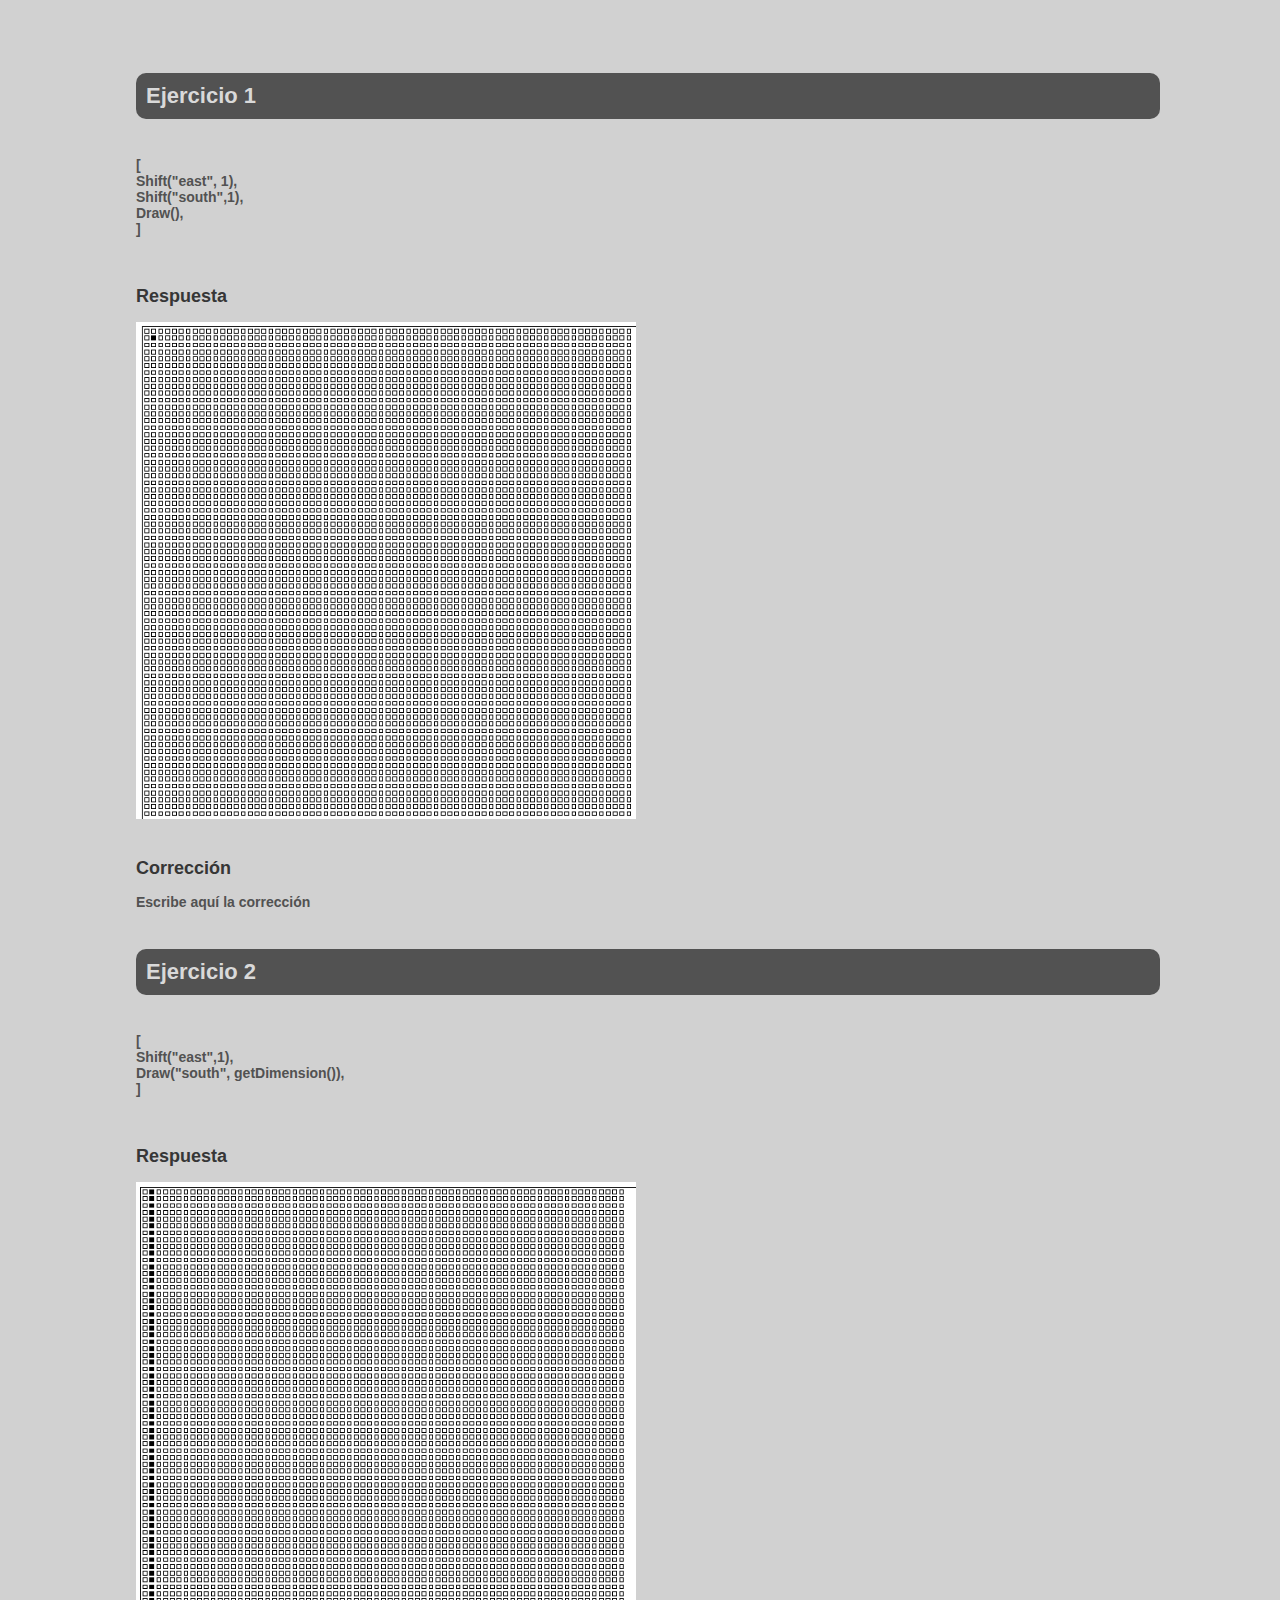
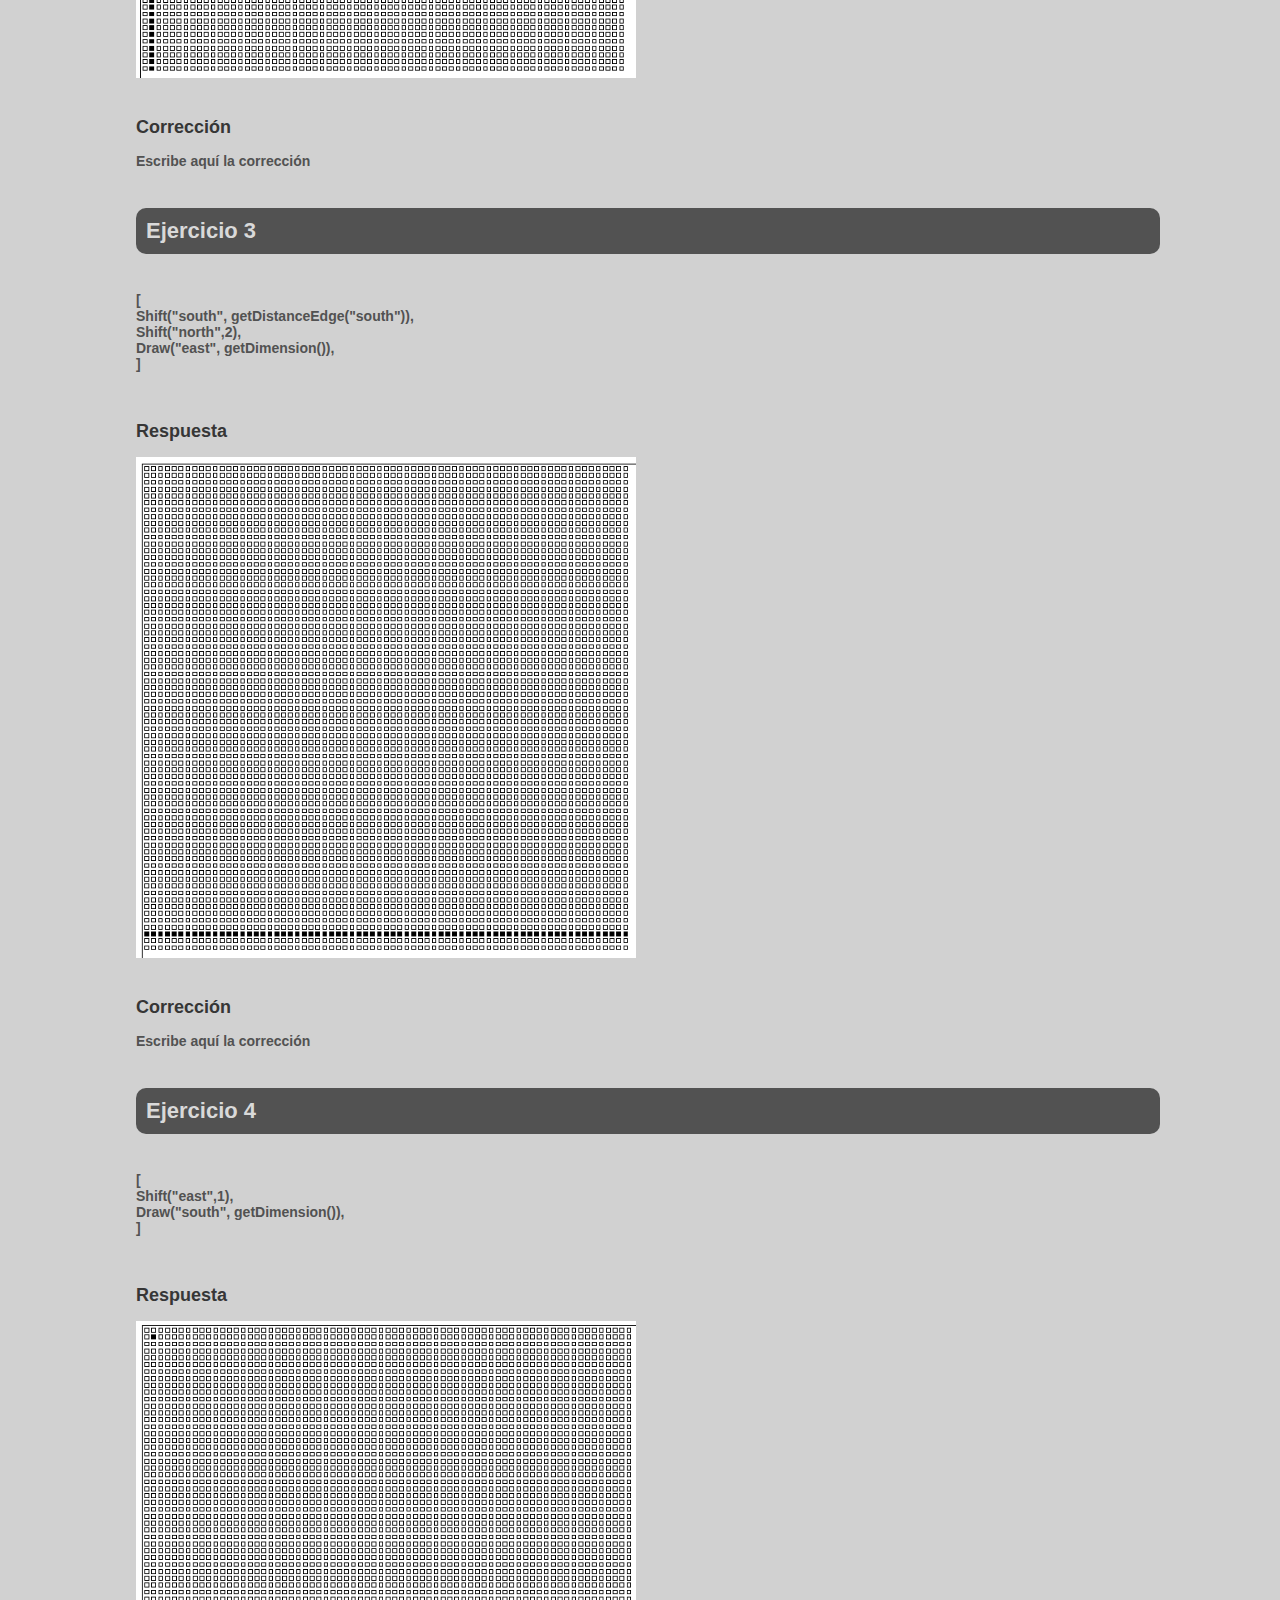
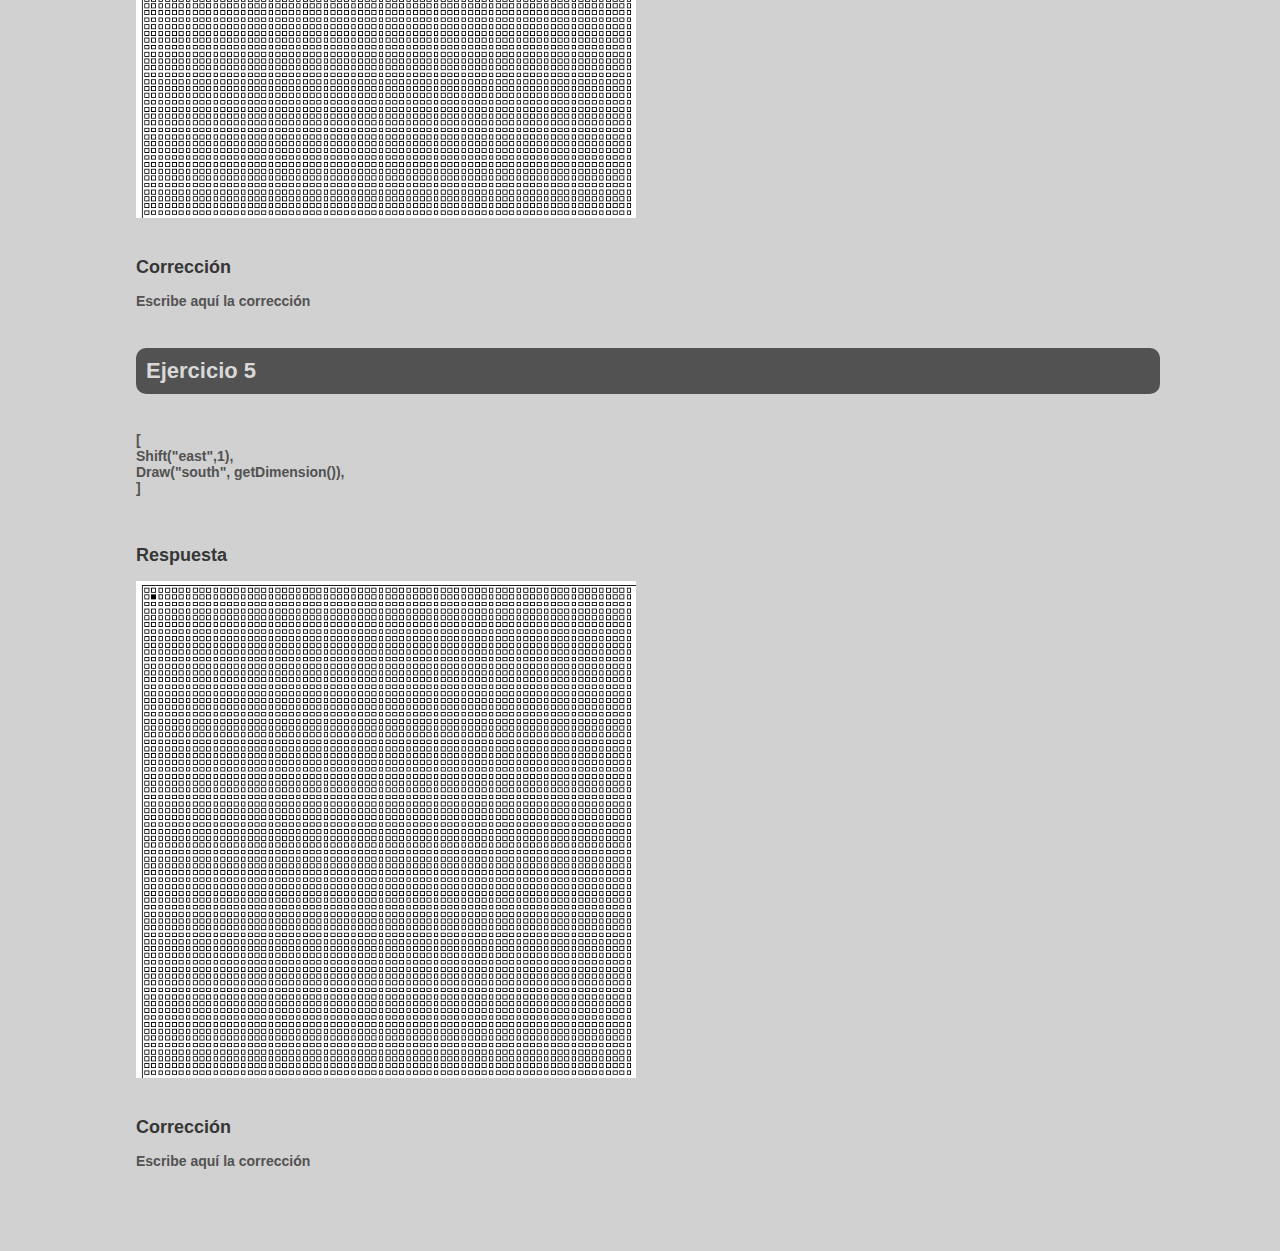
<file: Practica_3_Conocimiento/Soluciones_codigo-ImpGrid/index.html>
<!DOCTYPE html>
<html lang="en">
<head>
  <meta charset="UTF-8">
  <meta name="viewport" content="width=device-width, initial-scale=1.0">
  <title>Soluciones Imperative Grid - Conocimiento_3</title>
  <style>
    body{width:80%;height:auto;padding:50px 10% 50px 10%;background-color:#d1d1d1;font-family: Arial, Helvetica, sans-serif;}
    .entrada{width:100%;height:auto;}
    .entrada h1{color:#d9d9d9;font-size:22px;background-color:#525252;padding:10px;border-radius: 10px;}
    .entrada h2{color:#363636;font-size:18px}
    .entrada h3{color:#525252;font-size:14px}
    .entrada ul{color:#525252;list-style-type:decimal;}
    .entrada li{color:#525252;font-size:14px}
    .entrada a{color:#34577e;font-size:14px}
    .pregunta{width:100%;height:auto;padding:10px 0px 10px 0px;}
    .respuesta{width:100%;height:auto;color:#525252;padding:10px 0px 10px 0px;}
    .correccion{width:100%;height:auto;color:#525252;padding:10px 0px 10px 0px;}
  </style>
</head>
<body>
<!-- _______________________________________________________________________ -->
<!-- _____________________________EJERCICIO 1_______________________________ -->
<!-- _______________________________________________________________________ -->
  <section class="entrada">
    <h1>Ejercicio 1</h1>
    <div class="pregunta">
      <h3>
        [
        <br>Shift("east", 1),
        <br>Shift("south",1),
        <br>Draw(),
        <br>]
      </h3>
    </div>
    <div class="respuesta">
      <h2>Respuesta</h2>
      <img src="media/Grid_1.png" alt="" width="500px">
    </div>
    <div class="correccion">
      <h2>Corrección</h2>
      <h3>Escribe aquí la corrección</h3>
    </div>
  </section>
  <!-- _______________________________________________________________________ -->
<!-- _____________________________EJERCICIO 2_______________________________ -->
<!-- _______________________________________________________________________ -->
<section class="entrada">
  <h1>Ejercicio 2</h1>
  <div class="pregunta">
    <h3>
      [
      <br>Shift("east",1),
      <br>Draw("south", getDimension()),
      <br>]
    </h3>
  </div>
  <div class="respuesta">
    <h2>Respuesta</h2>
    <img src="media/Grid_2.png" alt="" width="500px">
  </div>
  <div class="correccion">
    <h2>Corrección</h2>
    <h3>Escribe aquí la corrección</h3>
  </div>
</section>
<!-- _______________________________________________________________________ -->
<!-- _____________________________EJERCICIO 3_______________________________ -->
<!-- _______________________________________________________________________ -->
<section class="entrada">
  <h1>Ejercicio 3</h1>
  <div class="pregunta">
    <h3>
      [
      <br>Shift("south", getDistanceEdge("south")),
      <br>Shift("north",2),
      <br>Draw("east", getDimension()),
      <br>]
    </h3>
  </div>
  <div class="respuesta">
    <h2>Respuesta</h2>
    <img src="media/Grid_3.png" alt="" width="500px">
  </div>
  <div class="correccion">
    <h2>Corrección</h2>
    <h3>Escribe aquí la corrección</h3>
  </div>
</section>
<!-- _______________________________________________________________________ -->
<!-- _____________________________EJERCICIO 4_______________________________ -->
<!-- _______________________________________________________________________ -->
<section class="entrada">
  <h1>Ejercicio 4</h1>
  <div class="pregunta">
    <h3>
      [
      <br>Shift("east",1),
      <br>Draw("south", getDimension()),
      <br>]
    </h3>
  </div>
  <div class="respuesta">
    <h2>Respuesta</h2>
    <img src="media/Grid_1.png" alt="" width="500px">
  </div>
  <div class="correccion">
    <h2>Corrección</h2>
    <h3>Escribe aquí la corrección</h3>
  </div>
</section>
<!-- _______________________________________________________________________ -->
<!-- _____________________________EJERCICIO 5_______________________________ -->
<!-- _______________________________________________________________________ -->
<section class="entrada">
  <h1>Ejercicio 5</h1>
  <div class="pregunta">
    <h3>
      [
      <br>Shift("east",1),
      <br>Draw("south", getDimension()),
      <br>]
    </h3>
  </div>
  <div class="respuesta">
    <h2>Respuesta</h2>
    <img src="media/Grid_1.png" alt="" width="500px">
  </div>
  <div class="correccion">
    <h2>Corrección</h2>
    <h3>Escribe aquí la corrección</h3>
  </div>
</section>


</body>
</html>
</file>
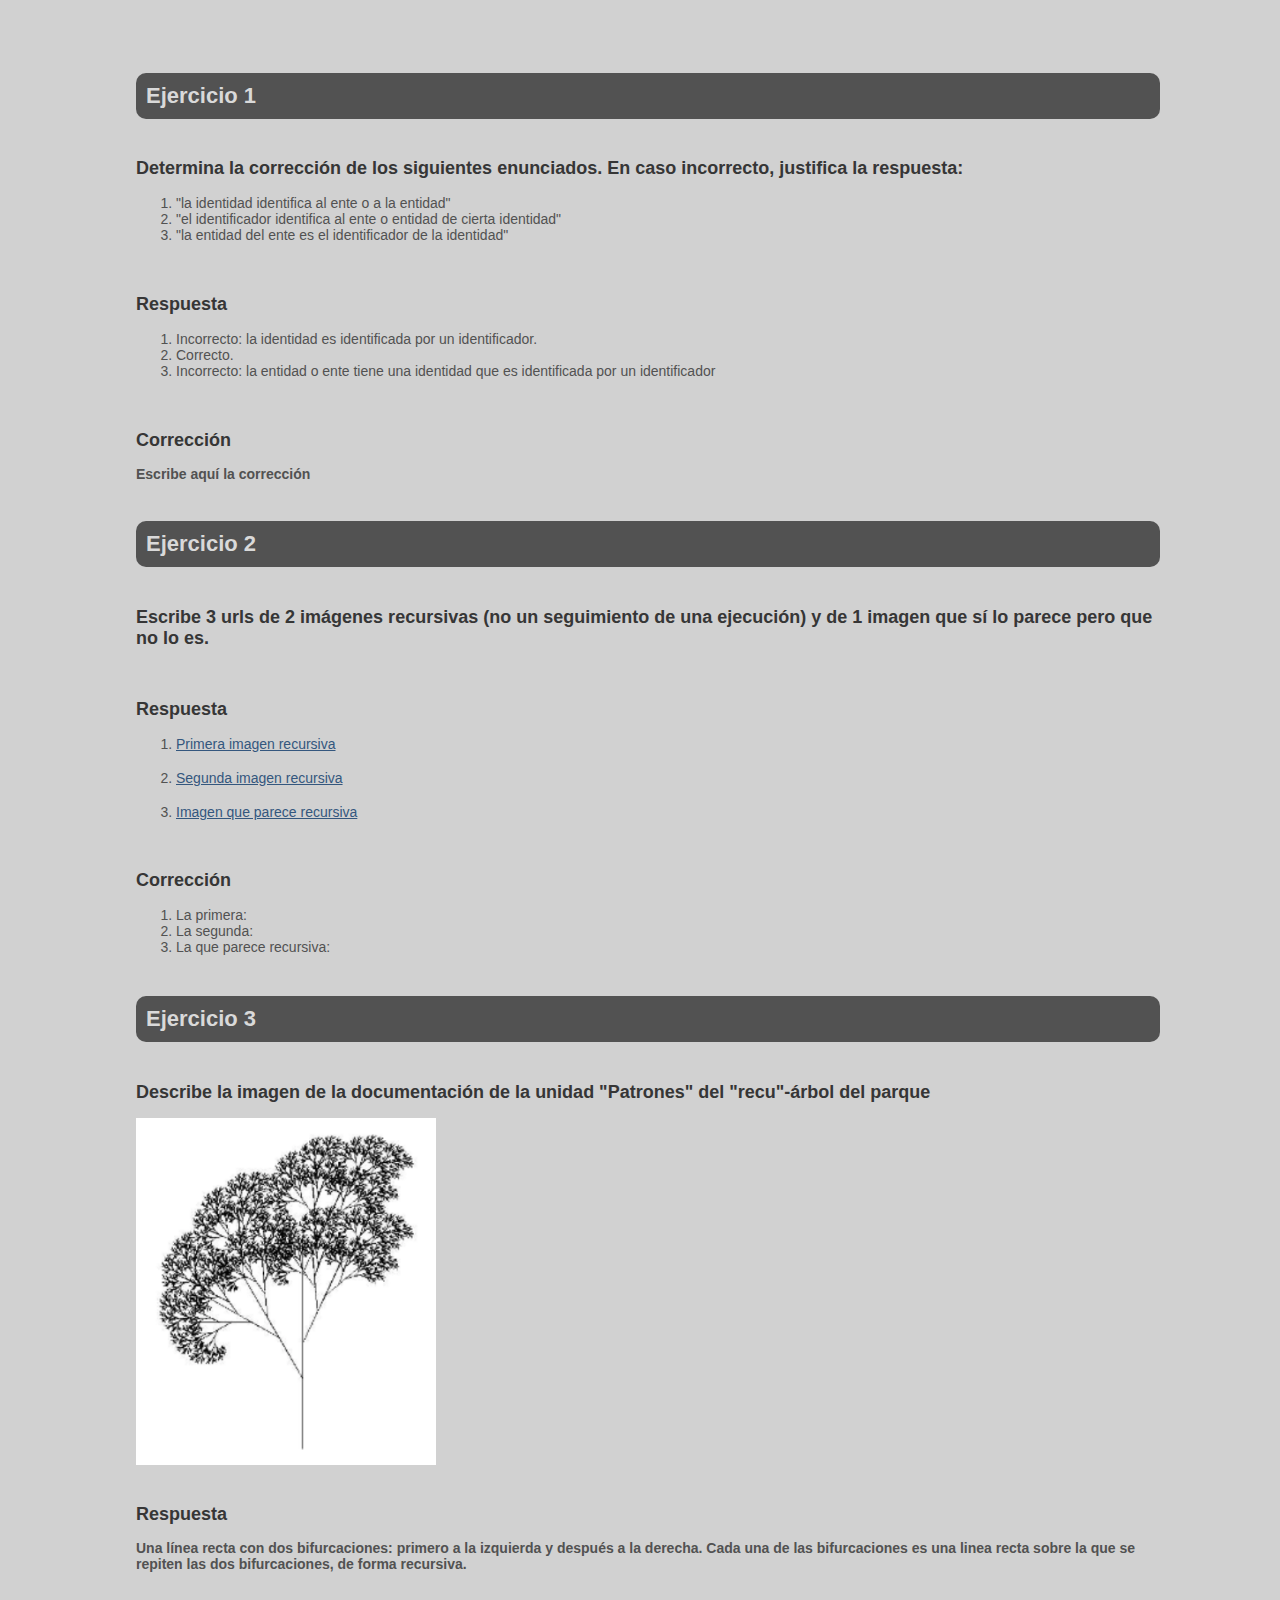
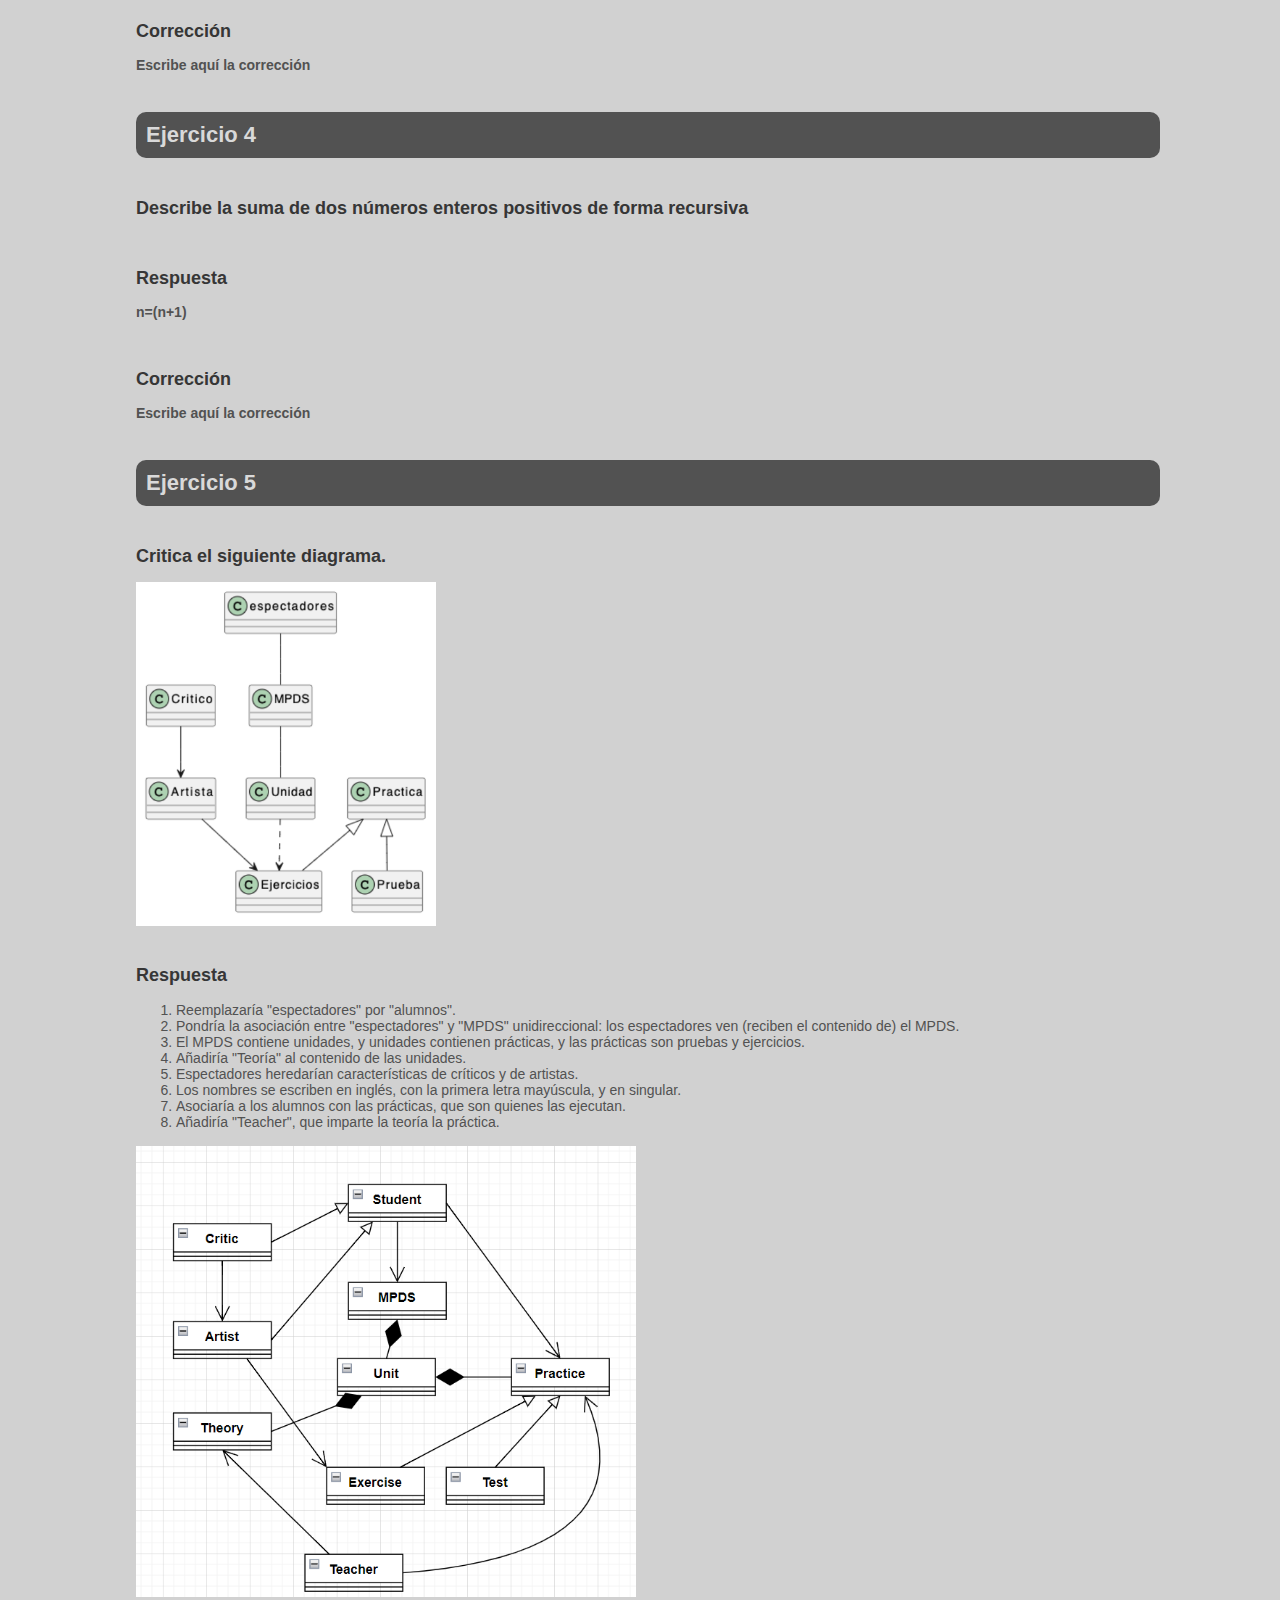
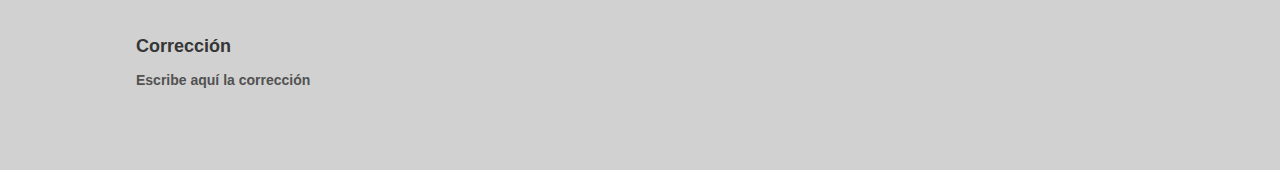
<file: Cuestionario_2_Patrones-UML/Cuestionario.html>
<!DOCTYPE html>
<html lang="en">
<head>
  <meta charset="UTF-8">
  <meta name="viewport" content="width=device-width, initial-scale=1.0">
  <title>Cuestionario</title>
  <style>
    body{width:80%;height:auto;padding:50px 10% 50px 10%;background-color:#d1d1d1;font-family: Arial, Helvetica, sans-serif;}
    .entrada{width:100%;height:auto;}
    .entrada h1{color:#d9d9d9;font-size:22px;background-color:#525252;padding:10px;border-radius: 10px;}
    .entrada h2{color:#363636;font-size:18px}
    .entrada h3{color:#525252;font-size:14px}
    .entrada ul{color:#525252;list-style-type:decimal;}
    .entrada li{color:#525252;font-size:14px}
    .entrada a{color:#34577e;font-size:14px}
    .pregunta{width:100%;height:auto;padding:10px 0px 10px 0px;}
    .respuesta{width:100%;height:auto;color:#525252;padding:10px 0px 10px 0px;}
    .correccion{width:100%;height:auto;color:#525252;padding:10px 0px 10px 0px;}
  </style>
</head>
<body>
<!-- _______________________________________________________________________ -->
<!-- _____________________________EJERCICIO 1_______________________________ -->
<!-- _______________________________________________________________________ -->
  <section class="entrada">
    <h1>Ejercicio 1</h1>
    <div class="pregunta">
      <h2>Determina la corrección de los siguientes enunciados. En caso incorrecto, justifica la respuesta:</h2>
      <ul>
        <li>"la identidad identifica al ente o a la entidad"</li>
        <li>"el identificador identifica al ente o entidad de cierta identidad"</li>
        <li>"la entidad del ente es el identificador de la identidad"</li>
      </ul>
    </div>
    <div class="respuesta">
      <h2>Respuesta</h2>
      <ul>
        <li>Incorrecto: la identidad es identificada por un identificador.</li>
        <li>Correcto.</li>
        <li>Incorrecto: la entidad o ente tiene una identidad que es identificada por un identificador</li>
      </ul>
    </div>
    <div class="correccion">
      <h2>Corrección</h2>
      <h3>Escribe aquí la corrección</h3>
    </div>
  </section>
<!-- _______________________________________________________________________ -->
<!-- _____________________________EJERCICIO 2_______________________________ -->
<!-- _______________________________________________________________________ -->
  <section class="entrada">
    <h1>Ejercicio 2</h1>
    <div class="pregunta">
      <h2>Escribe 3 urls de 2 imágenes recursivas (no un seguimiento de una ejecución) y de 1 imagen que sí lo parece pero que no lo es.</h2>
    </div>
    <div class="respuesta">
      <h2>Respuesta</h2>
      <ul>
        <li><a href="https://totenart.com/tutoriales/wp-content/uploads/2015/06/formatos-DIN-tutorial-totenart.jpg" target="_blank">Primera imagen recursiva</a></li><br>
        <li><a href="https://learnsql.es/blog/consulta-sql-larga-vs-consulta-sql-recursiva/Simple-Recursion-in-SQL-Common-Table-Expressions.jpg" target="_blank">Segunda imagen recursiva</a></li><br>
        <li><a href="https://mimoriarty.files.wordpress.com/2011/03/escher.jpg" target="_blank">Imagen que parece recursiva</a></li>
      </ul>
    </div>
    <div class="correccion">
      <h2>Corrección</h2>
      <ul>
        <li>La primera: </li>
        <li>La segunda: </li>
        <li>La que parece recursiva: </li>
      </ul>
    </div>
  </section>
<!-- _______________________________________________________________________ -->
<!-- _____________________________EJERCICIO 3_______________________________ -->
<!-- _______________________________________________________________________ -->
<section class="entrada">
  <h1>Ejercicio 3</h1>
  <div class="pregunta">
    <h2>Describe la imagen de la documentación de la unidad "Patrones" del "recu"-árbol del parque</h2>
    <img src="media/imagen_recu-arbol.png" alt="" width="300px">
  </div>
  <div class="respuesta">
    <h2>Respuesta</h2>
    <h3>Una línea recta con dos bifurcaciones: primero a la izquierda y después a la derecha. Cada una de las bifurcaciones es una linea recta sobre la que se repiten las dos bifurcaciones, de forma recursiva.</h3>
  </div>
  <div class="correccion">
    <h2>Corrección</h2>
    <h3>Escribe aquí la corrección</h3>
  </div>
</section>
<!-- _______________________________________________________________________ -->
<!-- _____________________________EJERCICIO 4_______________________________ -->
<!-- _______________________________________________________________________ -->
<section class="entrada">
  <h1>Ejercicio 4</h1>
  <div class="pregunta">
    <h2>Describe la suma de dos números enteros positivos de forma recursiva</h2>
  </div>
  <div class="respuesta">
    <h2>Respuesta</h2>
    <h3>n=(n+1)</h3>
  </div>
  <div class="correccion">
    <h2>Corrección</h2>
    <h3>Escribe aquí la corrección</h3>
  </div>
</section>

<!-- _______________________________________________________________________ -->
<!-- _____________________________EJERCICIO 5_______________________________ -->
<!-- _______________________________________________________________________ -->
<section class="entrada">
  <h1>Ejercicio 5</h1>
  <div class="pregunta">
    <h2>Critica el siguiente diagrama.</h2>
    <img src="media/diagrama_clase.png" alt="" width="300px">
  </div>
  <div class="respuesta">
    <h2>Respuesta</h2>
    <ul>
      <li>Reemplazaría "espectadores" por "alumnos".</li>
      <li>Pondría la asociación entre "espectadores" y "MPDS" unidireccional: los espectadores ven (reciben el contenido de) el MPDS.</li>
      <li>El MPDS contiene unidades, y unidades contienen prácticas, y las prácticas son pruebas y ejercicios.</li>
      <li>Añadiría "Teoría" al contenido de las unidades.</li>
      <li>Espectadores heredarían características de críticos y de artistas.</li>
      <li>Los nombres se escriben en inglés, con la primera letra mayúscula, y en singular.</li>
      <li>Asociaría a los alumnos con las prácticas, que son quienes las ejecutan.</li>
      <li>Añadiría "Teacher", que imparte la teoría la práctica.</li>
    </ul>
    <img src="media/Respuesta_diagrama_alumnos.png" alt="" width="500px">
  </div>
  <div class="correccion">
    <h2>Corrección</h2>
    <h3>Escribe aquí la corrección</h3>
  </div>
</section>
</body>
</html>
</file>
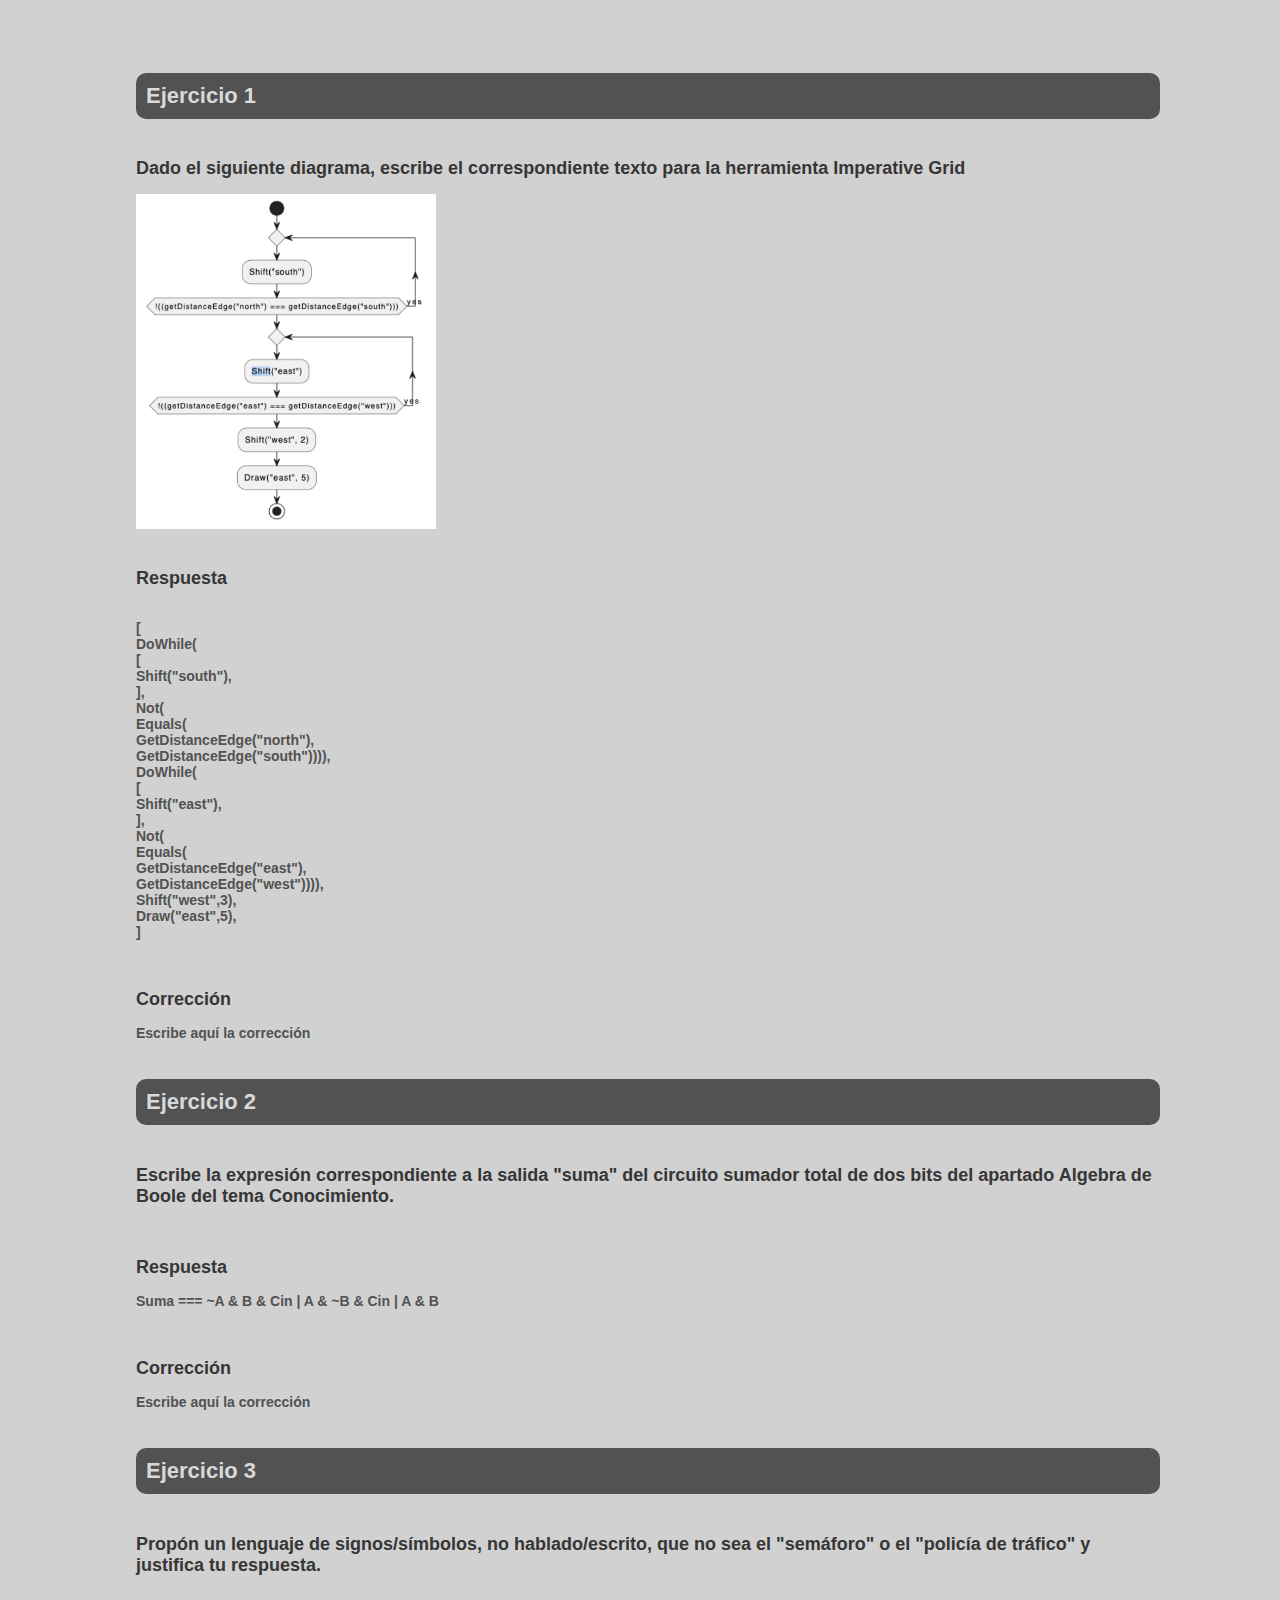
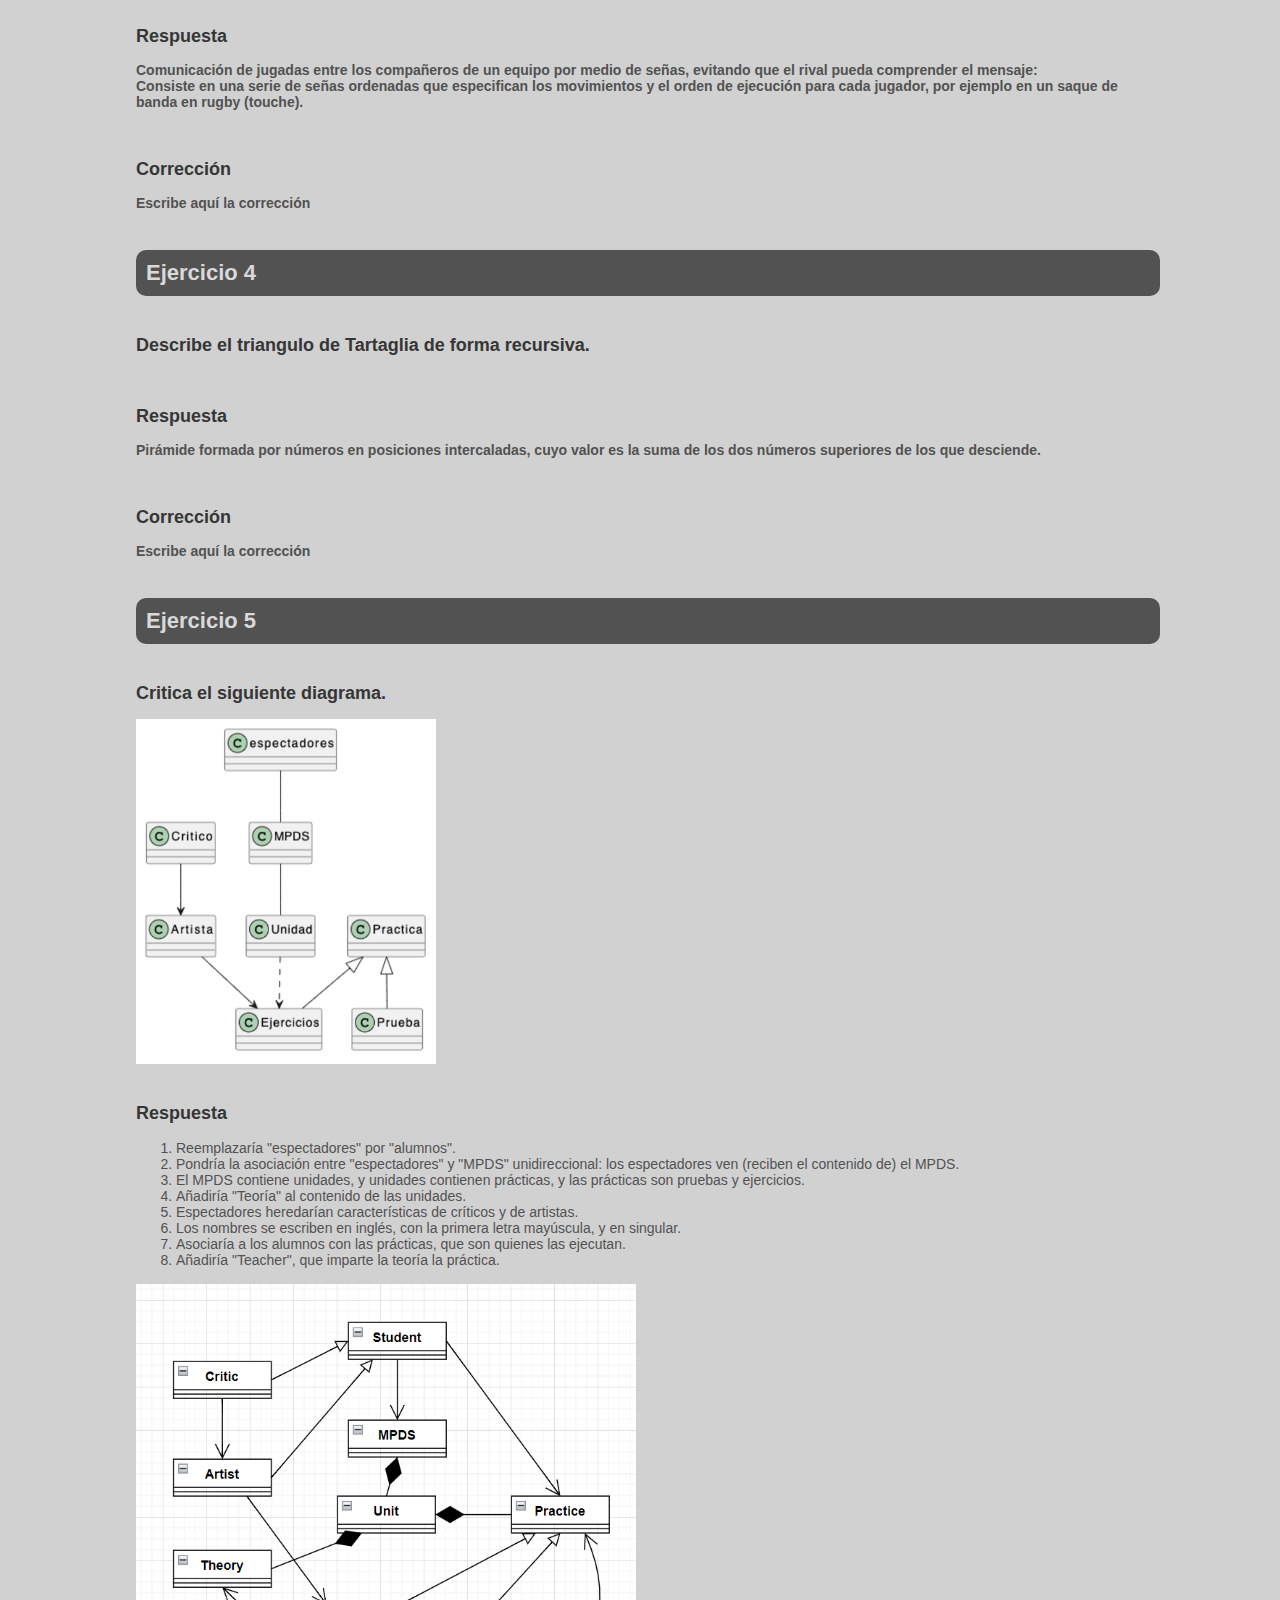
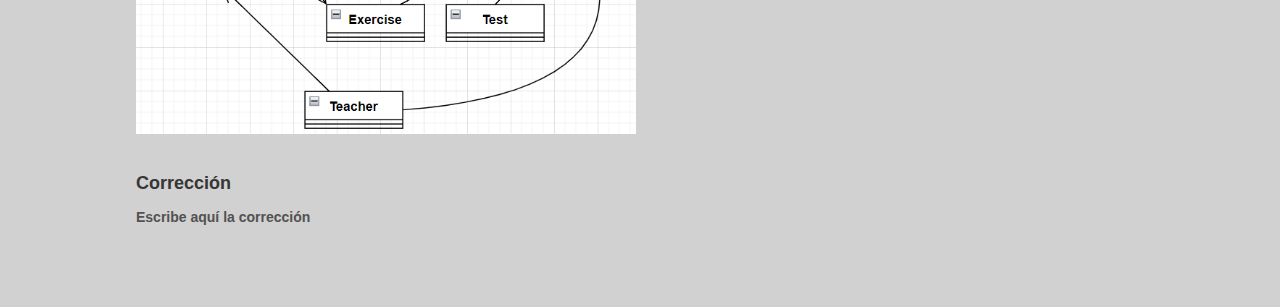
<file: Cuestionario_3_Conocimiento/Cuestionario.html>
<!DOCTYPE html>
<html lang="en">
<head>
  <meta charset="UTF-8">
  <meta name="viewport" content="width=device-width, initial-scale=1.0">
  <title>Cuestionario</title>
  <style>
    body{width:80%;height:auto;padding:50px 10% 50px 10%;background-color:#d1d1d1;font-family: Arial, Helvetica, sans-serif;}
    .entrada{width:100%;height:auto;}
    .entrada h1{color:#d9d9d9;font-size:22px;background-color:#525252;padding:10px;border-radius: 10px;}
    .entrada h2{color:#363636;font-size:18px}
    .entrada h3{color:#525252;font-size:14px}
    .entrada ul{color:#525252;list-style-type:decimal;}
    .entrada li{color:#525252;font-size:14px}
    .entrada a{color:#34577e;font-size:14px}
    .pregunta{width:100%;height:auto;padding:10px 0px 10px 0px;}
    .respuesta{width:100%;height:auto;color:#525252;padding:10px 0px 10px 0px;}
    .correccion{width:100%;height:auto;color:#525252;padding:10px 0px 10px 0px;}
  </style>
</head>
<body>
<!-- _______________________________________________________________________ -->
<!-- _____________________________EJERCICIO 1_______________________________ -->
<!-- _______________________________________________________________________ -->
  <section class="entrada">
    <h1>Ejercicio 1</h1>
    <div class="pregunta">
      <h2>Dado el siguiente diagrama, escribe el correspondiente texto para la herramienta Imperative Grid</h2>
      <img src="media/img_3Con_ejercicio_1.png" alt="" width="300px">
    </div>
    <div class="respuesta">
      <h2>Respuesta</h2>
      <h3>
        <br>[
        <br>DoWhile(
        <br>[
        <br>Shift("south"),
        <br>],
        <br>Not(
        <br>Equals(
        <br>GetDistanceEdge("north"),
        <br>GetDistanceEdge("south")))),
        <br>DoWhile(
        <br>[
        <br>Shift("east"),
        <br>],
        <br>Not(
        <br>Equals(
        <br>GetDistanceEdge("east"),
        <br>GetDistanceEdge("west")))),
        <br>Shift("west",3),
        <br>Draw("east",5),
        <br>]
      </h3>
    </div>
    <div class="correccion">
      <h2>Corrección</h2>
      <h3>Escribe aquí la corrección</h3>
    </div>
  </section>
<!-- _______________________________________________________________________ -->
<!-- _____________________________EJERCICIO 2_______________________________ -->
<!-- _______________________________________________________________________ -->
  <section class="entrada">
    <h1>Ejercicio 2</h1>
    <div class="pregunta">
      <h2>Escribe la expresión correspondiente a la salida "suma" del circuito sumador total de dos bits del apartado Algebra de Boole del tema Conocimiento.</h2>
    </div>
    <div class="respuesta">
      <h2>Respuesta</h2>
      <h3>Suma === ~A & B & Cin | A & ~B & Cin | A & B</h3>
    </div>
    <div class="correccion">
      <h2>Corrección</h2>
      <h3>Escribe aquí la corrección</h3>
    </div>
  </section>
<!-- _______________________________________________________________________ -->
<!-- _____________________________EJERCICIO 3_______________________________ -->
<!-- _______________________________________________________________________ -->
<section class="entrada">
  <h1>Ejercicio 3</h1>
  <div class="pregunta">
    <h2>Propón un lenguaje de signos/símbolos, no hablado/escrito, que no sea el "semáforo" o el "policía de tráfico" y justifica tu respuesta.</h2>
    
  </div>
  <div class="respuesta">
    <h2>Respuesta</h2>
    <h3>Comunicación de jugadas entre los compañeros de un equipo por medio de señas, evitando que el rival pueda comprender el mensaje:
      <br>Consiste en una serie de señas ordenadas que especifican los movimientos y el orden de ejecución para cada jugador, por ejemplo en un saque de banda en rugby (touche).
    </h3>
  </div>
  <div class="correccion">
    <h2>Corrección</h2>
    <h3>Escribe aquí la corrección</h3>
  </div>
</section>
<!-- _______________________________________________________________________ -->
<!-- _____________________________EJERCICIO 4_______________________________ -->
<!-- _______________________________________________________________________ -->
<section class="entrada">
  <h1>Ejercicio 4</h1>
  <div class="pregunta">
    <h2>Describe el triangulo de Tartaglia de forma recursiva.</h2>
  </div>
  <div class="respuesta">
    <h2>Respuesta</h2>
    <h3>Pirámide formada por números en posiciones intercaladas, cuyo valor es la suma de los dos números superiores de los que desciende.</h3>
  </div>
  <div class="correccion">
    <h2>Corrección</h2>
    <h3>Escribe aquí la corrección</h3>
  </div>
</section>

<!-- _______________________________________________________________________ -->
<!-- _____________________________EJERCICIO 5_______________________________ -->
<!-- _______________________________________________________________________ -->
<section class="entrada">
  <h1>Ejercicio 5</h1>
  <div class="pregunta">
    <h2>Critica el siguiente diagrama.</h2>
    <img src="media/diagrama_clase.png" alt="" width="300px">
  </div>
  <div class="respuesta">
    <h2>Respuesta</h2>
    <ul>
      <li>Reemplazaría "espectadores" por "alumnos".</li>
      <li>Pondría la asociación entre "espectadores" y "MPDS" unidireccional: los espectadores ven (reciben el contenido de) el MPDS.</li>
      <li>El MPDS contiene unidades, y unidades contienen prácticas, y las prácticas son pruebas y ejercicios.</li>
      <li>Añadiría "Teoría" al contenido de las unidades.</li>
      <li>Espectadores heredarían características de críticos y de artistas.</li>
      <li>Los nombres se escriben en inglés, con la primera letra mayúscula, y en singular.</li>
      <li>Asociaría a los alumnos con las prácticas, que son quienes las ejecutan.</li>
      <li>Añadiría "Teacher", que imparte la teoría la práctica.</li>
    </ul>
    <img src="media/Respuesta_diagrama_alumnos.png" alt="" width="500px">
  </div>
  <div class="correccion">
    <h2>Corrección</h2>
    <h3>Escribe aquí la corrección</h3>
  </div>
</section>
</body>
</html>
</file>
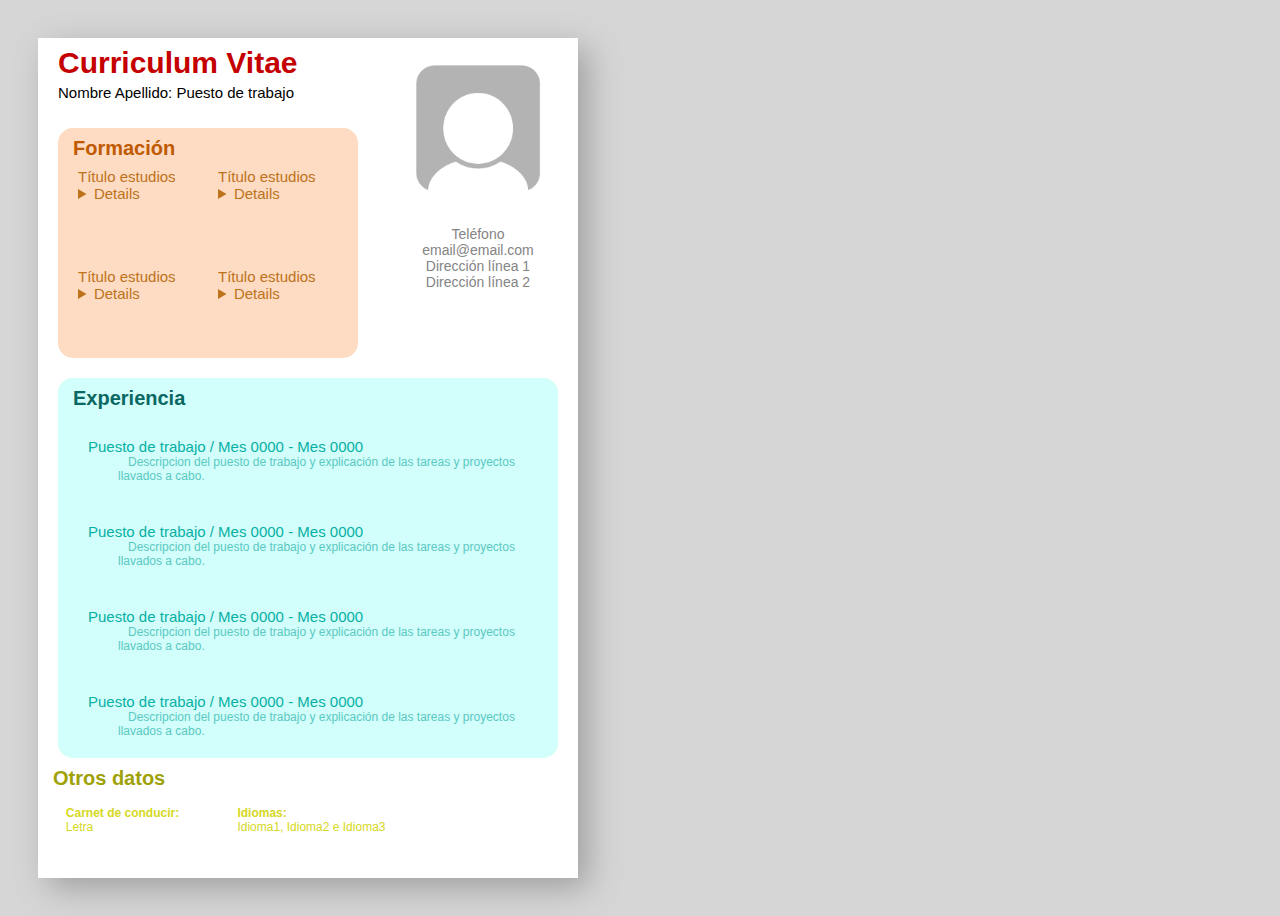
<file: Fundamentos/Practica_11_CSS/curriculum.html>
<!DOCTYPE html>
<html lang="es">
<head>
  <meta charset="UTF-8">
  <link rel="stylesheet" href="style_curriculum.css">
  <title>Curriculum</title>
</head>
<body>
  <header>
    <h1>Curriculum Vitae</h1>
    <h2>Nombre Apellido: Puesto de trabajo</h2>
  </header>
  <aside>
    <img src="imgs/Connect4_icon_profile.png" alt="">
    <ul>
      <li>Teléfono</li>
      <li>email@email.com</li>
      <li>Dirección línea 1</li>
      <li>Dirección línea 2</li>
    </ul>
  </aside>
  <main>
    <article class="Formacion">
      <h3>Formación</h3>
      <ul>
        <li class="Titulo_estudios">Título estudios
          <details >
            <ul>
              <li>Centro o Escuela</li>
              <li>Lugar, 0000</li>
            </ul>
          </details>
        </li>
        <li class="Titulo_estudios">Título estudios
          <details >
            <ul>
              <li>Centro o Escuela</li>
              <li>Lugar, 0000</li>
            </ul>
          </details>
        </li>
        <li class="Titulo_estudios">Título estudios
          <details >
            <ul>
              <li>Centro o Escuela</li>
              <li>Lugar, 0000</li>
            </ul>
          </details>
        </li>
        <li class="Titulo_estudios">Título estudios
          <details >
            <ul>
              <li>Centro o Escuela</li>
              <li>Lugar, 0000</li>
            </ul>
          </details>
        </li>
      </ul>
    </article>
    <article class="Experiencia">
      <h3>Experiencia</h3>
      <dl>
        <dt>Puesto de trabajo / Mes 0000 - Mes 0000</dt>
        <dd>Descripcion del puesto de trabajo y explicación de las tareas y proyectos llavados a cabo.</dd>
      </dl>
      <dl>
        <dt>Puesto de trabajo / Mes 0000 - Mes 0000</dt>
        <dd>Descripcion del puesto de trabajo y explicación de las tareas y proyectos llavados a cabo.</dd>
      </dl>
      <dl>
        <dt>Puesto de trabajo / Mes 0000 - Mes 0000</dt>
        <dd>Descripcion del puesto de trabajo y explicación de las tareas y proyectos llavados a cabo.</dd>
      </dl>
      <dl>
        <dt>Puesto de trabajo / Mes 0000 - Mes 0000</dt>
        <dd>Descripcion del puesto de trabajo y explicación de las tareas y proyectos llavados a cabo.</dd>
      </dl>
    </article>
    <article class="Otros_datos">
      <h3>Otros datos</h3>
      <ul>
        <li><b>Carnet de conducir:</b><br> Letra</li>
        <li><b>Idiomas:</b><br> Idioma1, Idioma2 e Idioma3</li>
      </ul>
    </article>
  </main>

</body>
</html>
</file>
<file: Fundamentos/Practica_11_CSS/style_curriculum.css>
*{
  box-sizing: border-box;
}
html{
  background-color: rgb(214, 214, 214);
  font-family: Arial, Helvetica, sans-serif;
  padding:30px;
}
body{
  background-color: rgb(255, 255, 255);
  width:540px;
  height:840px;
  box-shadow: 10px 10px 30px rgb(160, 160, 160);
}
/* ------------------estilos de HEADER--------------------- */
header{
  width:340px;
  height:70px;
}
header h1{
  width:100%;
  height:40px;
  margin:0px;
  font-size: 30px;
  line-height:50px;
  text-indent:20px;
  color: rgb(197, 0, 0);
}
header h2{
  width:100%;
  height:30px;
  margin:0px;
  font-size: 15px;
  font-weight: lighter;
  line-height:30px;
  text-indent:20px;
}
/* ------------------estilos de ASIDE--------------------- */
aside{
  width:200px;
  height:300px;
  display:block;
  float:right;
  position:relative;
  top:-70px;
}
aside img{
  width:140px;
  height:140px;
  margin:20px 30px 10px 30px;
}
aside ul{
  list-style-type:none;
  width:200px;
  height:auto;
  text-align: center;
  font-size: 14px;
  padding:0px;
  color:rgb(132, 132, 132);
}
/* ------------------estilos de MAIN: Formacion--------------------- */
.Formacion{
  width:300px;
  height:230px;
  margin:20px 0px 0px 20px;
  background-color: rgb(254, 219, 195);
  border-radius: 15px;
}
.Formacion h3{
  margin:0px;
  font-size: 20px;
  line-height:40px;
  text-indent:15px;
  color: rgb(192, 90, 0);
}
.Formacion ul{
  width:100%;
  height:auto;
  padding-left:20px;
  margin:0px;
}
.Titulo_estudios{
  width:50%;
  height:100px;
  display:block;
  float:left;
  font-size: 15px;
  color: rgb(188, 115, 26);
}
details li{
  font-size: 10px;
  color: rgb(180, 91, 23);
}
/* ------------------estilos de MAIN: Experiencia--------------------- */
.Experiencia{
  width:500px;
  height:auto;
  margin:20px 0px 0px 20px;
  background-color: rgb(210, 254, 251);
  border-radius: 15px;
}
.Experiencia h3{
  margin:0px;
  font-size: 20px;
  line-height:40px;
  text-indent:15px;
  color: rgb(10, 104, 98);
}
.Experiencia dl{
  width:100%;
  height:auto;
  padding:20px;
  margin:0px;
}
.Experiencia dt{
  font-size: 15px;
  text-indent:10px;
  color: rgb(7, 176, 165);
}
.Experiencia dd{
  font-size: 12px;
  text-indent:10px;
  color: rgb(90, 201, 194);
}
/* ------------------estilos de MAIN: Otros datos--------------------- */
.Otros_datos{
  width:auto;
  height:auto;
  border-radius: 15px;
}
.Otros_datos h3{
  margin:0px;
  font-size: 20px;
  line-height:40px;
  text-indent:15px;
  color: rgb(159, 161, 8);
}
.Otros_datos ul{
  width:100%;
  height:auto;
  padding-left:20px;
  margin:0px;
}
.Otros_datos li{
  display:block;
  float:left;
  width:30%;
  margin:1.5%;
  font-size: 12px;
  color:rgb(213, 216, 35);
}
</file>
